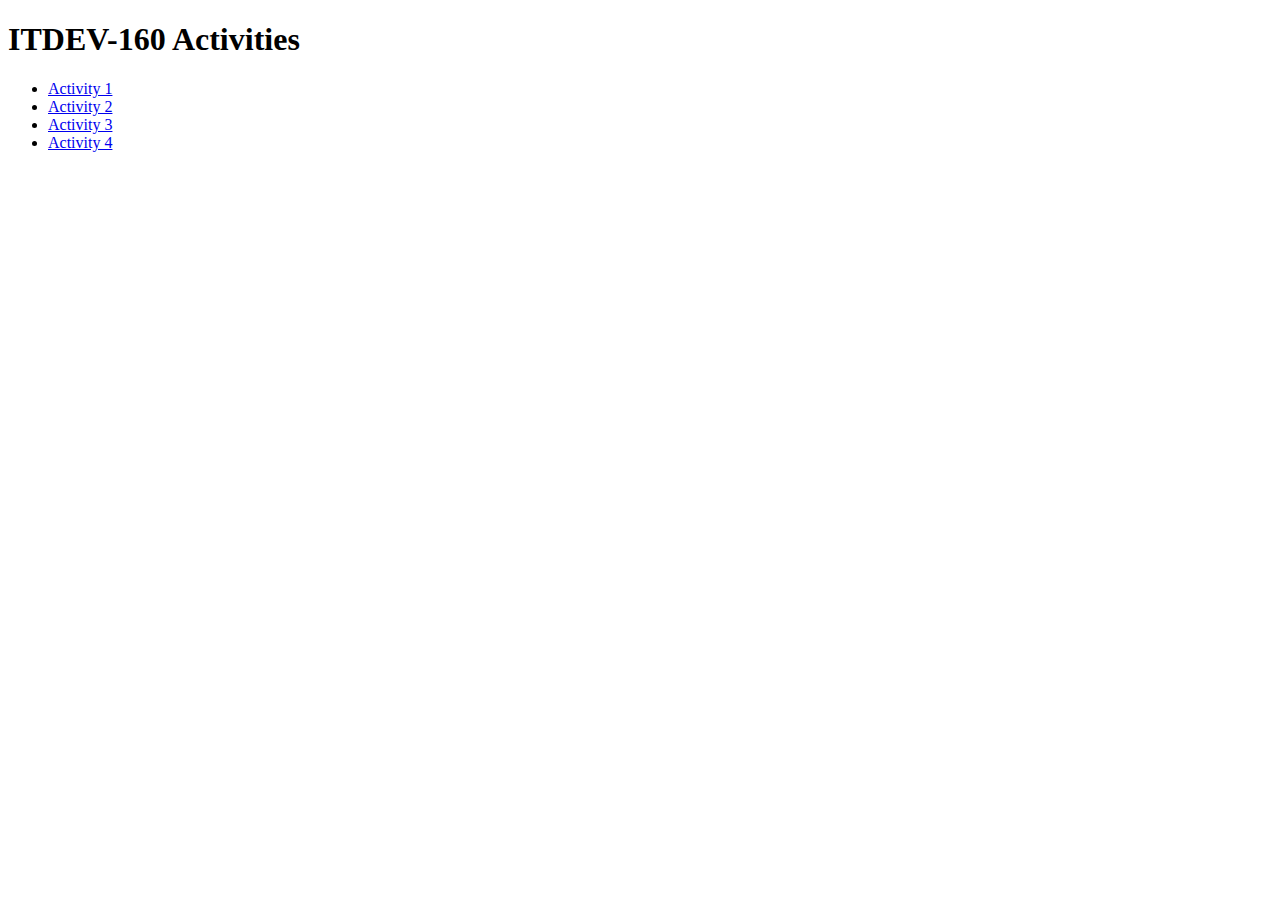
<file: index.html>
﻿<!DOCTYPE html>

<html lang="en" xmlns="http://www.w3.org/1999/xhtml">
<head>
    <meta charset="utf-8" />
    <title>ITDEV-160 Activities</title>
</head>
<body>
    <h1>ITDEV-160 Activities</h1>
    <ul>
        <li><a href="activity-1/index.html">Activity 1</a></li>
        <li><a href="activity-2/index.html">Activity 2</a></li>
        <li><a href="activity-3/index.html">Activity 3</a></li>
        <li><a href="activity-4/index.html">Activity 4</a></li>
    </ul>
</body>
</html>
</file>
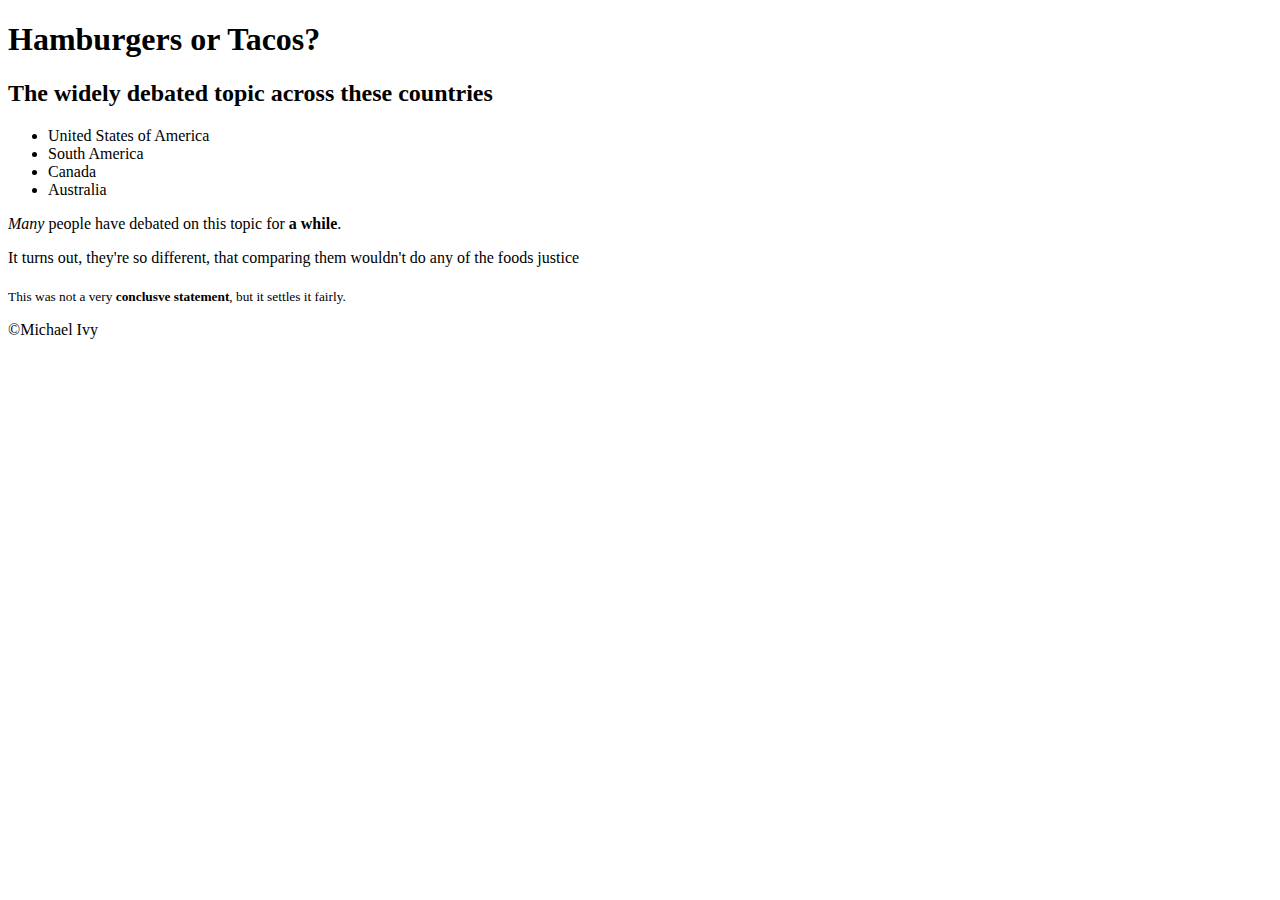
<file: activity-1/index.html>
﻿<!DOCTYPE html>

<html lang="en" xmlns="http://www.w3.org/1999/xhtml">
<head>
    <meta charset="utf-8" />
    <title>Activity 1</title>
</head>
<body>
    <h1>Hamburgers or Tacos?</h1>
    <h2>The widely debated topic across these countries</h2>
    <ul>
        <li>United States of America</li>
        <li>South America</li>
        <li>Canada</li>
        <li>Australia</li>
    </ul>
    <p><i>Many</i> people have debated on this topic for <b>a while</b>.</p>
    <p>It turns out, they're so different, that comparing them wouldn't do any of the foods justice</p>
    <p><sub>This was not a very <strong>conclusve statement</strong>, but it settles it fairly.</sub></p>
    <footer>&copy;Michael Ivy</footer>
</body>
</html>
</file>
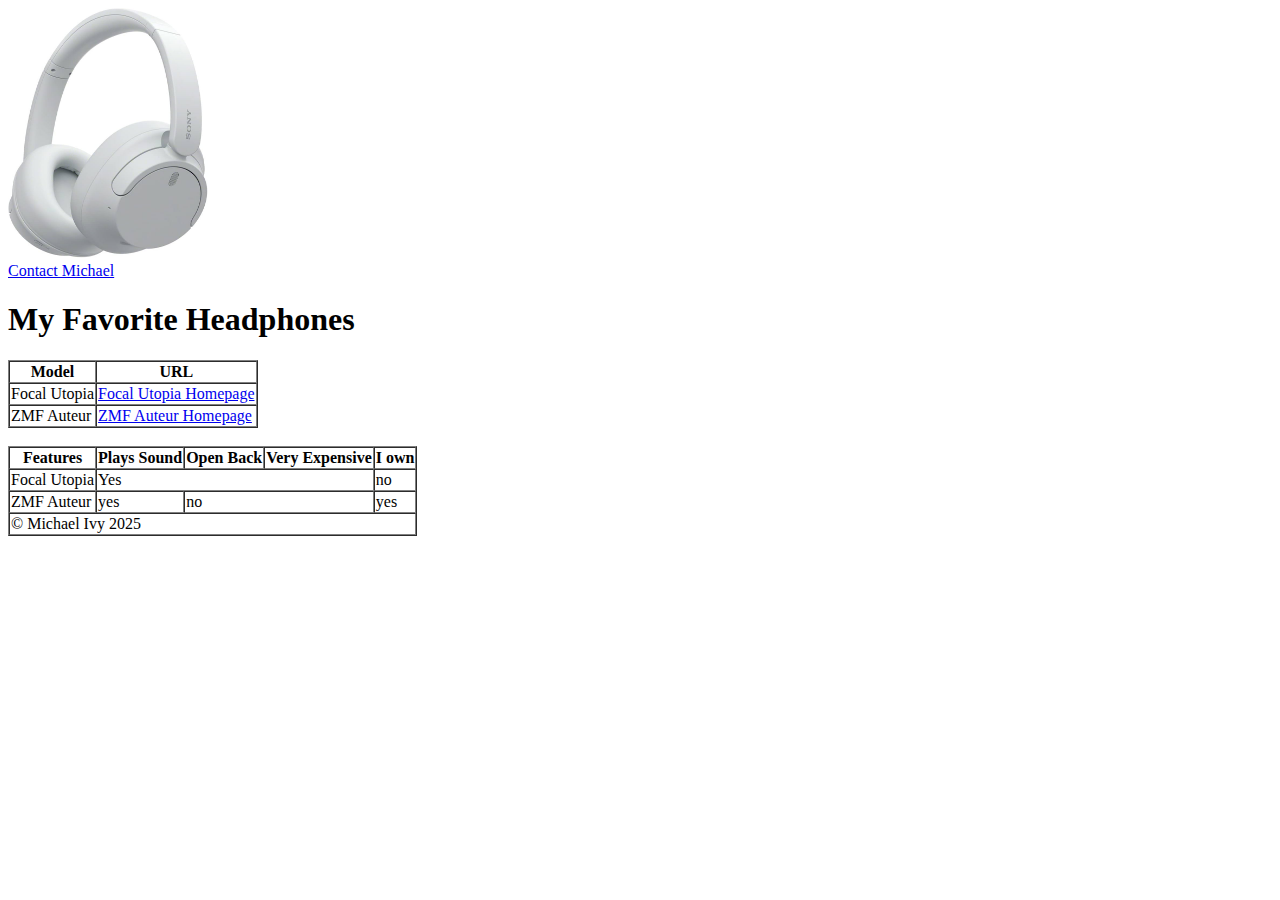
<file: activity-2/index.html>
﻿<!DOCTYPE html>

<html lang="en" xmlns="http://www.w3.org/1999/xhtml">
<head>
    <meta charset="utf-8" />
    <title>Activity 2</title>
</head>
<body>
    <img src="images/headphone.jpg" alt="Headphones" width="200" height="250">
    <br>
    <a href="mailto:ivym8@gmatc.matc.edu">Contact Michael</a>
    <h1>My Favorite Headphones</h1>
    <table id="simple-table" border="1" cellspacing="0">
        <tr>
            <th>Model</th>
            <th>URL</th>
        </tr>
        <tr>
            <td>Focal Utopia</td>
            <td>
                <a href="https://www.focal.com/en/headphones-0/headphones/for-home/utopia">Focal Utopia Homepage</a>
            </td>
        </tr>
        <tr>
            <td>ZMF Auteur</td>
            <td>
                <a href="https://shop.zmfheadphones.com/collections/stock-headphones">ZMF Auteur Homepage</a>
            </td>
        </tr>
    </table>
    <br>
    <table id="complex-table" border="1" cellspacing="0">
        <thead>
            <tr>
                <th>Features</th>
                <th scope="column">Plays Sound</th>
                <th scope="column">Open Back</th>
                <th scope="column">Very Expensive</th>
                <th scope="column">I own</th>
            </tr>
        </thead>
        <tbody>
            <tr>
                <td scope="row">Focal Utopia</td>
                <td colspan="3">Yes</td>
                <td>no</td>
            </tr>
            <tr>
                <td>ZMF Auteur</td>
                <td>yes</td>
                <td colspan="2">no</td>
                <td>yes</td>
            </tr>
        </tbody>
        <tfoot>
            <td colspan="5">&copy; Michael Ivy 2025</td>
        </tfoot>
    </table>
</body>
</html>
</file>
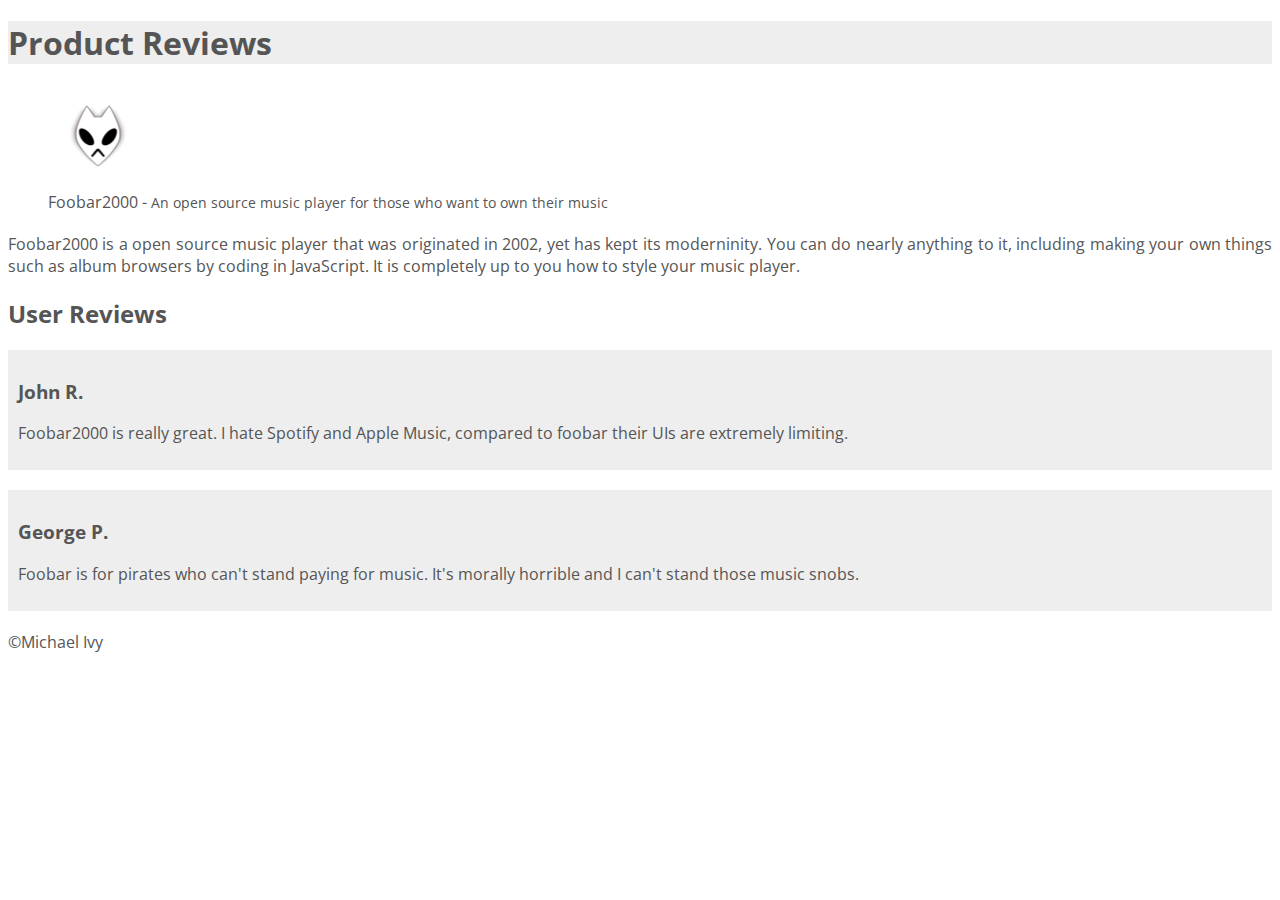
<file: activity-3/index.html>
﻿<!DOCTYPE html>

<html lang="en" xmlns="http://www.w3.org/1999/xhtml">
<head>
    <meta charset="utf-8" />
    <title>Product Reviews</title>
    <link rel="stylesheet" type="text/css" href="https://fonts.googleapis.com/css?family=Open+Sans">
    <link rel="stylesheet" type="text/css" href="css/master.css">
</head>
<body>
    <header>
        <h1>Product Reviews</h1>
    </header>
    <main>
        <figure>
            <img src="images/fooicon.png" alt="Foobar2000" />
            <figcaption>
                Foobar2000 - <span>An open source music player for those who want to own their music</span>
            </figcaption>
        </figure>
        <p id="product-description">
            Foobar2000 is a open source music player that was originated in 2002, yet has kept its moderninity. You can do nearly anything to it,
            including making your own things such as album browsers by coding in JavaScript. It is completely up to you how to style your music player.
        </p>

        <h2>User Reviews</h2>
        <div class="review">
            <h3>John R.</h3>
            <p>Foobar2000 is really great. I hate Spotify and Apple Music, compared to foobar their UIs are extremely limiting.</p>
        </div>
        <div class="review">
            <h3>George P.</h3>
            <p>Foobar is for pirates who can't stand paying for music. It's morally horrible and I can't stand those music snobs.</p>
        </div>
    </main>
    <footer>
        <p>&copy;Michael Ivy</p>
    </footer>
</body>
</html>
</file>
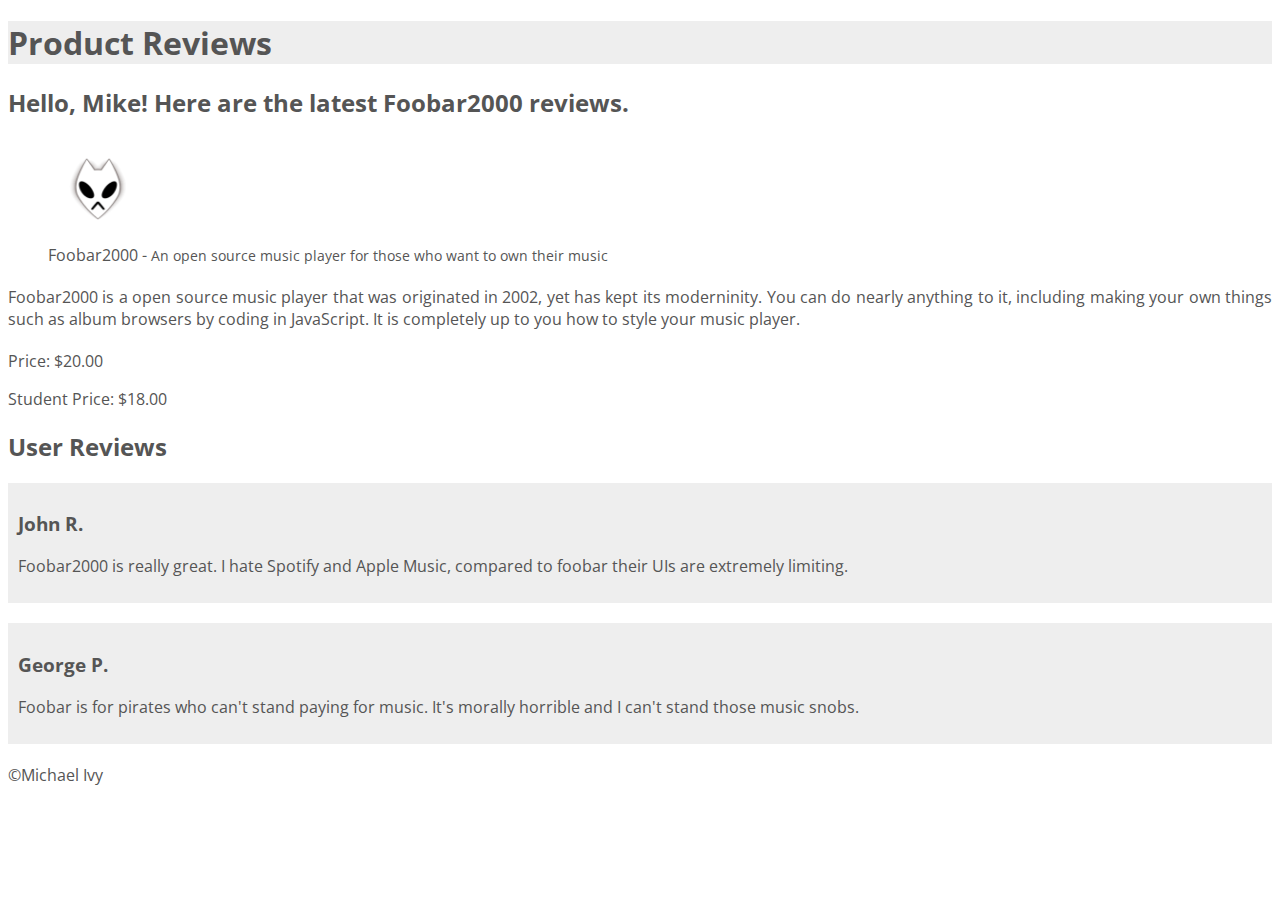
<file: activity-4/index.html>
﻿<!DOCTYPE html>

<html lang="en" xmlns="http://www.w3.org/1999/xhtml">
<head>
    <meta charset="utf-8" />
    <title>Product Reviews</title>
    <link rel="stylesheet" type="text/css" href="https://fonts.googleapis.com/css?family=Open+Sans">
    <link rel="stylesheet" type="text/css" href="css/master.css">
</head>
<body>
    <header>
        <h1>Product Reviews</h1>
        <h2 id="greeting"></h2>
    </header>
    <main>
        <figure>
            <img src="images/fooicon.png" alt="Foobar2000" />
            <figcaption>
                Foobar2000 - <span>An open source music player for those who want to own their music</span>
            </figcaption>
        </figure>
        <p id="product-description">
            Foobar2000 is a open source music player that was originated in 2002, yet has kept its moderninity. You can do nearly anything to it,
            including making your own things such as album browsers by coding in JavaScript. It is completely up to you how to style your music player.
        </p>
        <p>Price: $<span id="price"></span></p>
        <p>Student Price: $<span id="student-price"></span></p>

        <h2>User Reviews</h2>
        <div class="review">
            <h3>John R.</h3>
            <p>Foobar2000 is really great. I hate Spotify and Apple Music, compared to foobar their UIs are extremely limiting.</p>
        </div>
        <div class="review">
            <h3>George P.</h3>
            <p>Foobar is for pirates who can't stand paying for music. It's morally horrible and I can't stand those music snobs.</p>
        </div>
    </main>
    <footer>
        <p>&copy;Michael Ivy</p>
        <script src="js/scripts.js"></script>
    </footer>
</body>
</html>
</file>
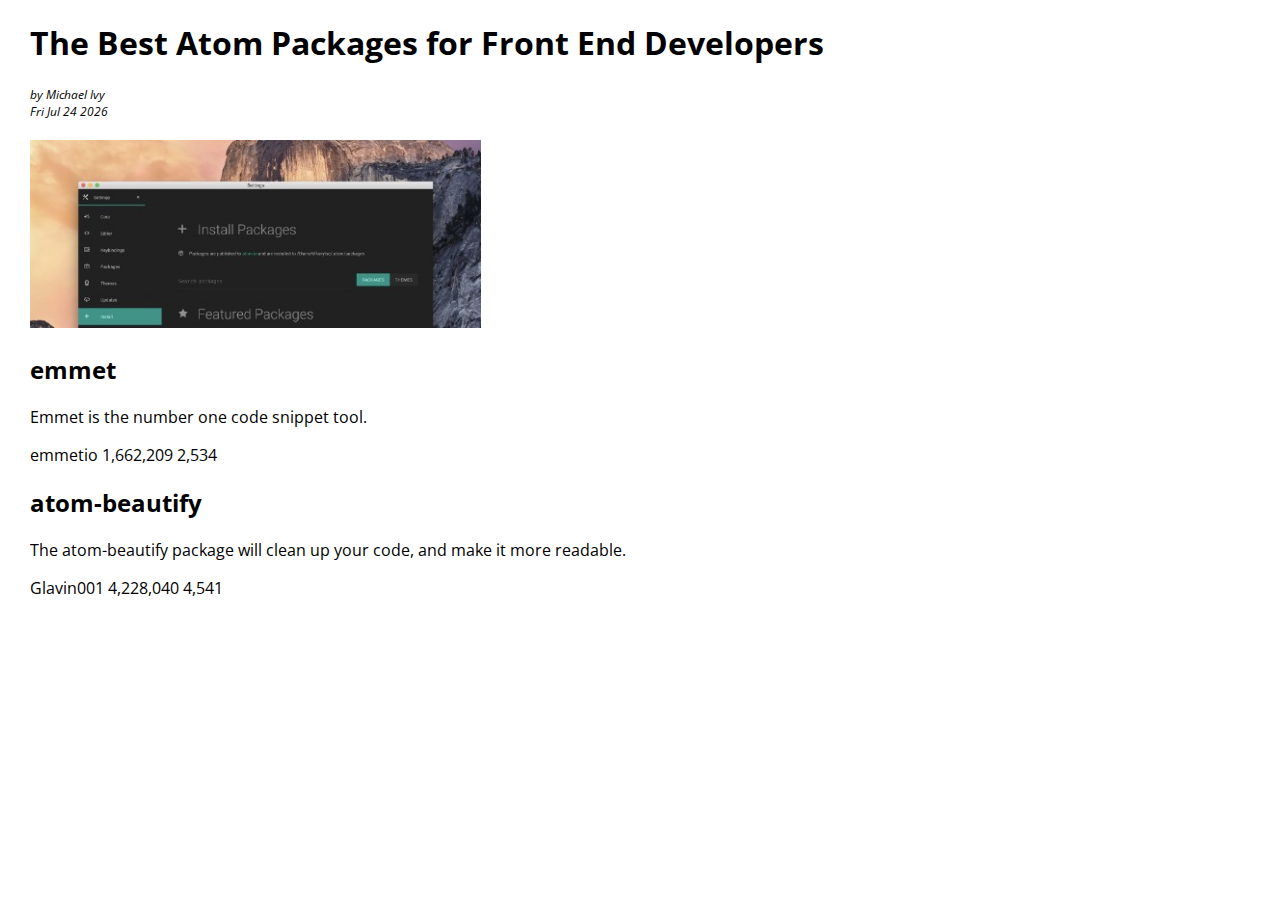
<file: activity-5/index.html>
﻿<!DOCTYPE html>
<html>
<head>
    <meta charset="utf-8">
    <title>The Best Atom Packages for Front End Developers</title>
    <link rel="stylesheet" type="text/css" href="https://fonts.googleapis.com/css?family=Open+Sans">
    <link rel="stylesheet" href="css/master.css">
</head>
<body>
    <header>
        <h1>The Best Atom Packages for Front End Developers</h1>
        <div id="credits">
            <div id="author">
                by Michael Ivy
            </div>
            <div id="date">
            </div>
        </div>
        <img id="header-image" src="images/header.jpg" alt="header image">
    </header>
    <main>
        <div class="package-container">
            <header>
                <h2 id="p1-name"></h2>
            </header>
            <section>
                <p id="p1-description"></p>
            </section>
            <footer>
                <span id="p1-author"></span>
                <span id="p1-downloads"></span>
                <span id="p1-stars"></span>
            </footer>
        </div>

        <div class="package-container">
            <header>
                <h2 id="p2-name"></h2>
            </header>
            <section>
                <p id="p2-description"></p>
            </section>
            <footer>
                <span id="p2-author"></span>
                <span id="p2-downloads"></span>
                <span id="p2-stars"></span>
            </footer>
        </div>
    </main>

    <script src="js/scripts.js" charset="utf-8"></script>
</body>
</html>
</file>
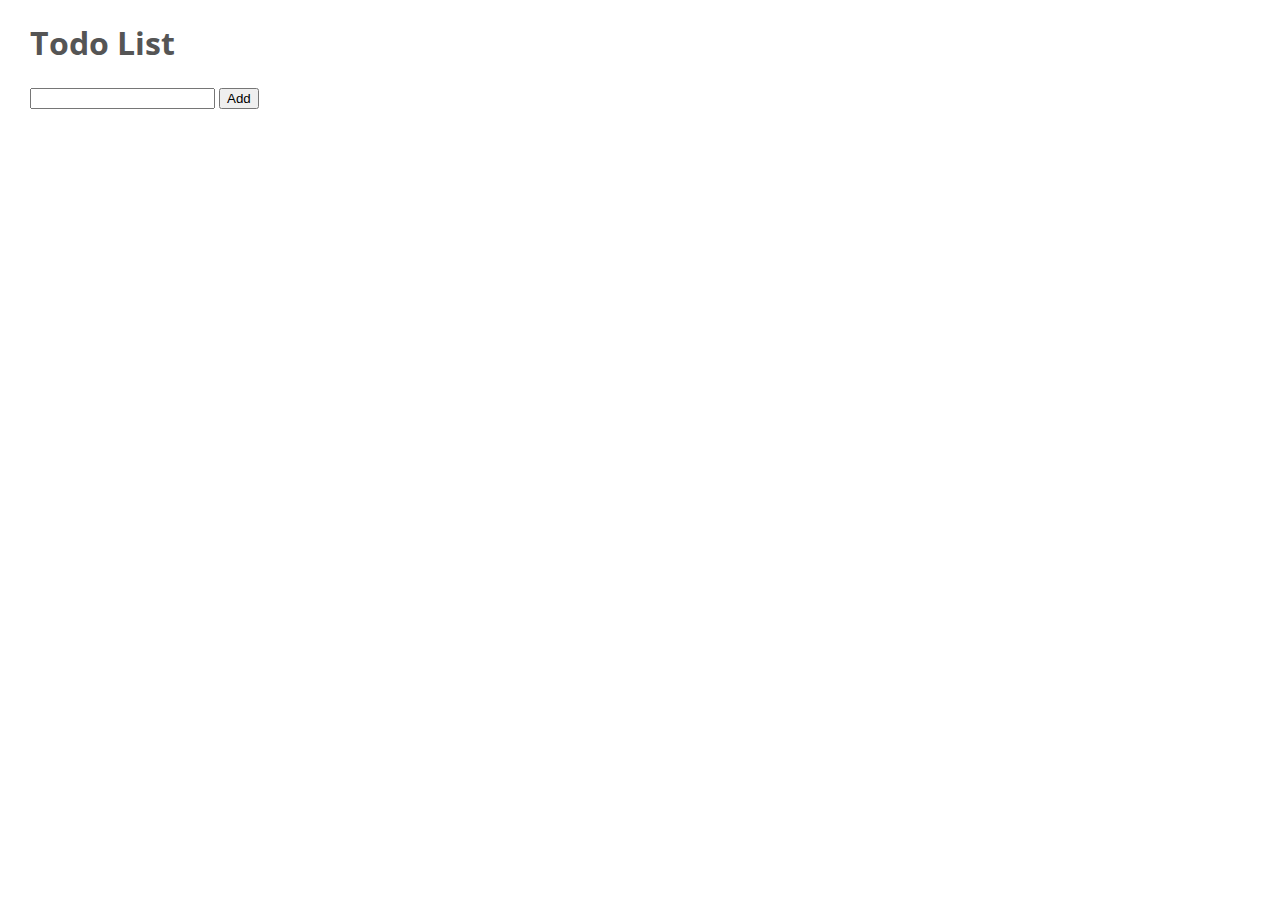
<file: activity-7/index.html>
<!DOCTYPE html>
<html lang="en" dir="ltr">
<head>
    <meta charset="utf-8">
    <title>Todo List</title>
    <link rel="stylesheet" type="text/css" href="https://fonts.googleapis.com/css?family=Open+Sans">
    <link rel="stylesheet" href="css/styles.css">
</head>
<body>
    <header>
        <h1>Todo List</h1>
    </header>
    <main>
        <section>
            <input type="text" id="input-task">
            <button type="button" id="add-task">Add</button>
        </section>
        <section id="todo-list-container">
            <ol id="active-list">
            </ol>
            <ul id="completed-list">
            </ul>
        </section>
    </main>
    <script src="js/scripts.js" charset="utf-8"></script>
</body>
</html>
</file>
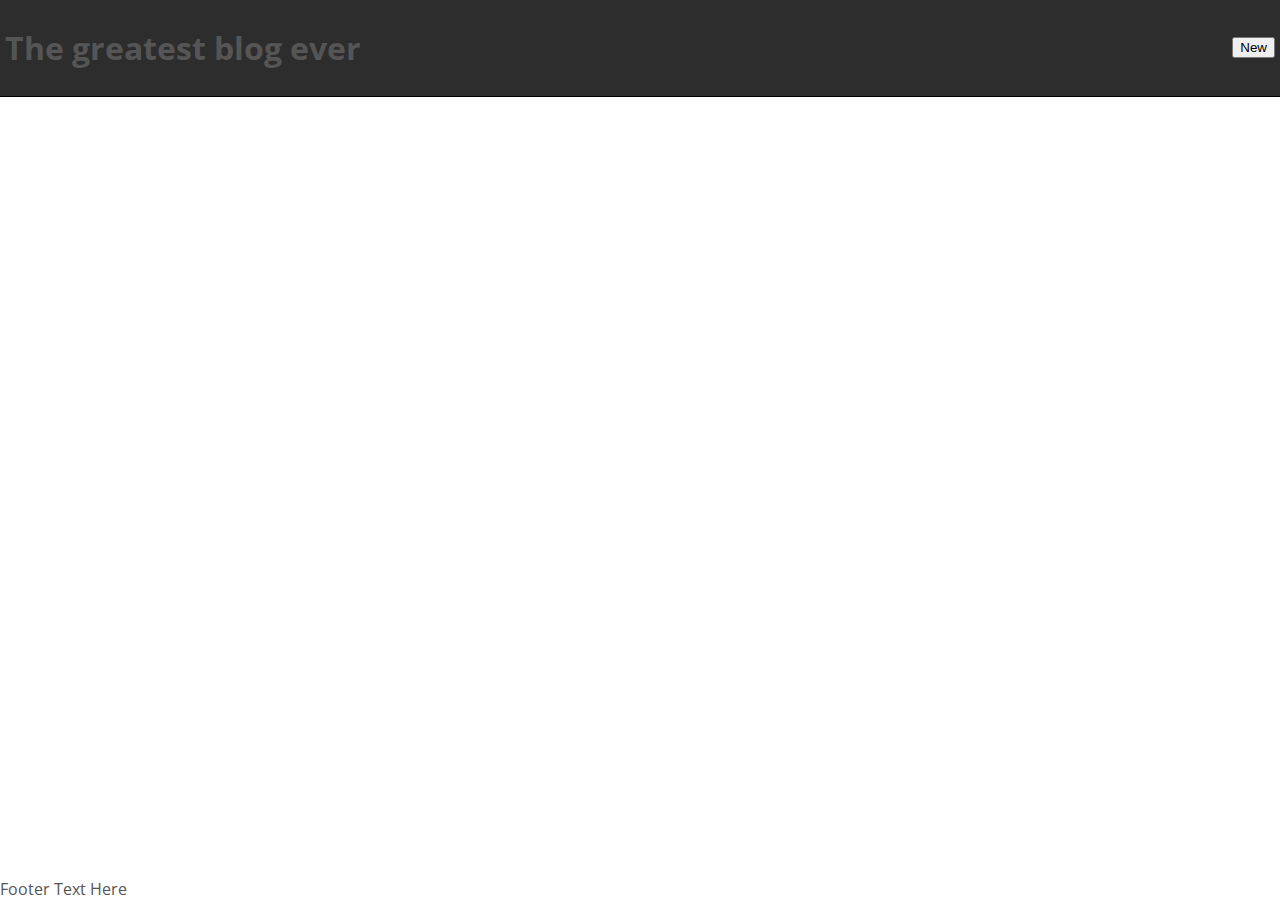
<file: activity-8/index.html>
<!DOCTYPE html>
<html lang="en">
<head>
    <meta charset="UTF-8">
    <meta name="viewport" content="width=device-width, initial-scale=1.0">
    <title>My Sweet Blog</title>
    <link rel="stylesheet" type="text/css" href="https://fonts.googleapis.com/css?family=Open+Sans">
    <link rel="stylesheet" href="css/styles.css">
</head>
<body>
    <header>
        <h1 class="header-title">The greatest blog ever</h1>
        <div class="header-menu">
            <button id="new-button">New</button>
        </div>
    </header>

    <main>
        <section id="display-content"></section>
    </main>

    <footer>
        Footer Text Here
    </footer>

    <div class="modal" id="modal-dialog">
        <section>
            <h2>Title</h2>
            <input type="text" id="edit-title-text">
            <span id="edit-title-message"></span>
        </section>
        <section>
            <h2>Content</h2>
            <textarea name="edit-content-text" id="edit-content-text" cols="80" rows="8"></textarea>
            <span id="edit-content-message"></span>
        </section>
        <footer>
            <button id="cancel-button">Cancel</button>
            <button id="save-button">Save</button>
        </footer>
    </div>

    <div id="modal-backdrop"></div>
    <script src="js/scripts.js"></script>
</body>
</html>
</file>
<file: activity-3/css/master.css>
﻿body {
    font-family: "Open Sans", sans-serif;
    color: #555;
}

h1 {
    color: #555;
    background-color: #eee;
}

img {
    height: 100px;
    text-align: left;
}

figcaption span {
    font-size: .85em;
}

p#product-description{
    margin: 20px 0 20px 0;
    text-align: justify;
}

div.review {
    padding: 10px;
    background-color: #eee;
    margin: 20px 0 20px 0;
}
</file>
<file: activity-4/css/master.css>
﻿body {
    font-family: "Open Sans", sans-serif;
    color: #555;
}

h1 {
    color: #555;
    background-color: #eee;
}

img {
    height: 100px;
    text-align: left;
}

figcaption span {
    font-size: .85em;
}

p#product-description{
    margin: 20px 0 20px 0;
    text-align: justify;
}

div.review {
    padding: 10px;
    background-color: #eee;
    margin: 20px 0 20px 0;
}
</file>
<file: activity-5/css/master.css>
﻿body {
    font-family: 'Open Sans', sans-serif;
    margin: auto 30px;
}

#credits {
    font-style: italic;
    font-size: .75em;
    margin-bottom: 20px;
}

#header-image {
    width: 37%;
}
</file>
<file: activity-7/css/styles.css>
body {
    font-family: 'Open Sans', sans-serif;
    margin: auto 30px;
    color: #555;
}

ul {
    margin: 0;
}

li {
    padding: 5px;
}

#todo-list-container {
    margin-top: 20px;
}

#completed-list {
    list-style-type: none;
}

    #completed-list li {
        text-decoration: line-through;
    }
</file>
<file: activity-8/css/styles.css>
/* main styles */
body {
    display: flex;
    flex-direction: column;
    min-height: 100vh;
    font-family: 'Open Sans', sans-serif;
    color: #555;
    margin: 0;
}

header {
    display: flex;
    padding: 5px;
    color: #fefefef;
    background-color: #2D2D2D;
    border-bottom: solid 1px #000;
}

    header .header-title {
        display: inline-block;
    }

    header .header-menu {
        flex-grow: 1;
        display: flex;
        align-items: center;
        justify-content: flex-end;
        color: #777;
        font-size: smaller;
    }

main {
    flex: 1;
}

    main #display-content {
        padding: 20px;
    }

/* modal styles */
#modal-backdrop {
    display: none;
    position: absolute;
    height: 100vh;
    width: 100vw;
    background-color: rgba(0, 0, 0, 0.75);
}

    #modal-backdrop.visible {
        display: block;
    }

.modal {
    display: none;
    position: absolute;
    padding: 10px;
    border: solid 1px #555;
    background-color: #fff;
    z-index: 99999;
    width: 300px;
    height: 300px;
    top: 50%;
    left: 50%;
    transform: translate(-50%, -50%);
}

    .modal.visible {
        display: block;
    }

.modal-content {
    width: 300px;
    height: 300px;
}

#edit-title {
    width: 300px;
}

#edit-content-text {
    width: 100%;
    box-sizing: border-box;
}
</file>
